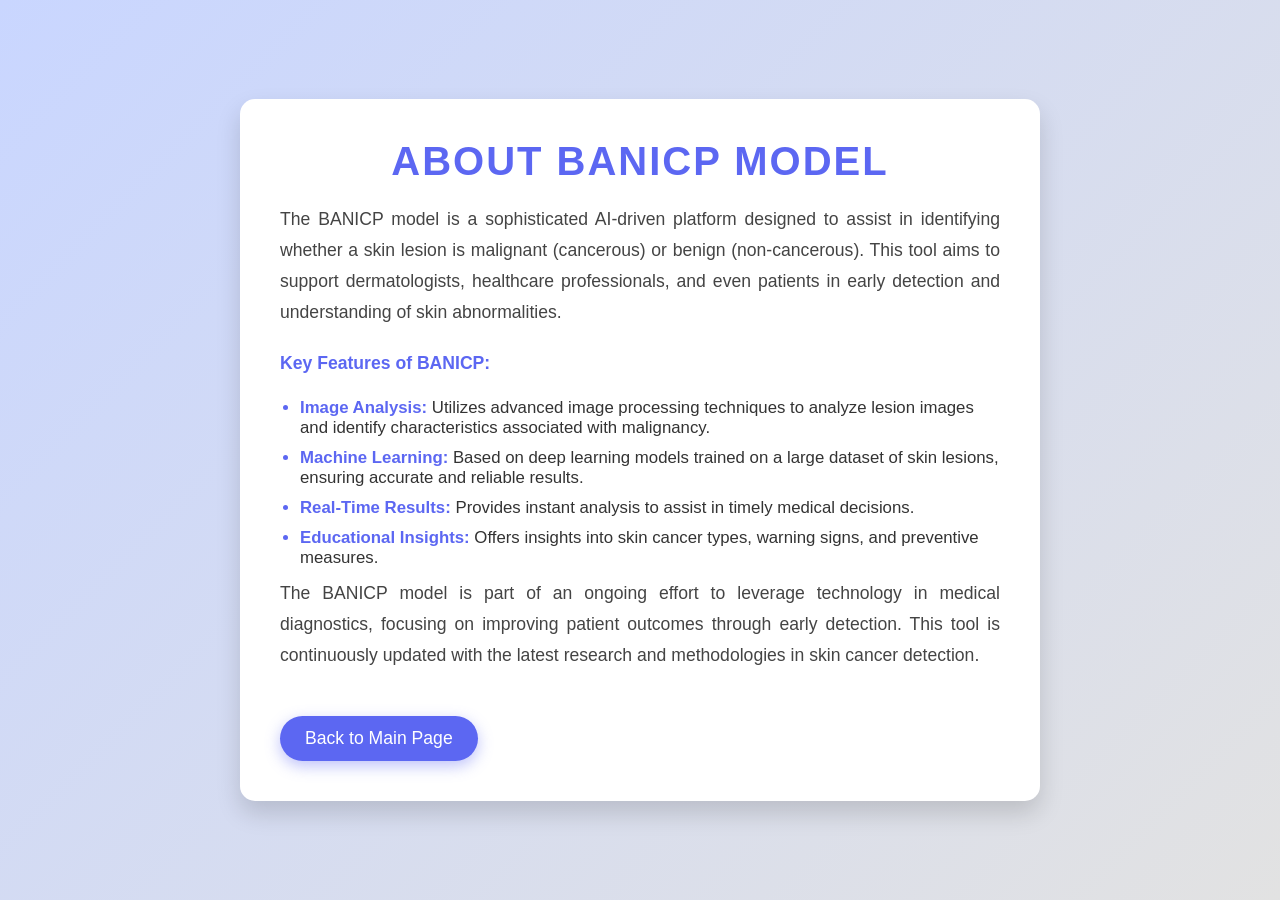
<file: templates/about.html>
<!DOCTYPE html>
<html lang="en">
<head>
    <meta charset="UTF-8">
    <meta name="viewport" content="width=device-width, initial-scale=1.0">
    <title>About BANICP</title>
    <style>
        /* Base Styles */
        * {
            box-sizing: border-box;
            margin: 0;
            padding: 0;
        }
        body {
            font-family: 'Segoe UI', Tahoma, Geneva, Verdana, sans-serif;
            background: linear-gradient(135deg, #c9d6ff, #e2e2e2);
            color: #333;
            display: flex;
            justify-content: center;
            align-items: center;
            min-height: 100vh;
            padding: 20px;
        }
        /* Main Container */
        .about-container {
            max-width: 800px;
            width: 100%;
            background: #fff;
            padding: 40px;
            border-radius: 15px;
            box-shadow: 0 12px 24px rgba(0, 0, 0, 0.15);
            text-align: left;
            transition: transform 0.3s;
        }
        .about-container:hover {
            transform: scale(1.02);
            box-shadow: 0 12px 30px rgba(0, 0, 0, 0.2);
        }
        /* Header Styling */
        h1 {
            font-size: 2.5rem;
            margin-bottom: 20px;
            color: #5c67f2;
            text-align: center;
            text-transform: uppercase;
            letter-spacing: 2px;
            font-weight: 700;
        }
        /* Paragraph and List Styling */
        p {
            font-size: 1.1rem;
            line-height: 1.75;
            color: #444;
            margin-bottom: 20px;
            text-align: justify;
        }
        ul {
            padding-left: 20px;
            color: #333;
        }
        li {
            font-size: 1.05rem;
            margin-bottom: 10px;
        }
        li::marker {
            color: #5c67f2;
        }
        /* Link Button Styling */
        .back-link {
            display: inline-block;
            margin-top: 25px;
            padding: 12px 25px;
            font-size: 1.1rem;
            color: #fff;
            background-color: #5c67f2;
            text-decoration: none;
            border-radius: 50px;
            transition: background-color 0.3s, transform 0.2s;
            box-shadow: 0 5px 15px rgba(92, 103, 242, 0.4);
        }
        .back-link:hover {
            background-color: #4a53c5;
            transform: translateY(-3px);
        }
        /* Accent Colors */
        p strong, ul strong {
            color: #5c67f2;
        }
    </style>
</head>
<body>
    <!-- About Container -->
    <div class="about-container">
        <h1>About BANICP Model</h1>
        <p>The BANICP model is a sophisticated AI-driven platform designed to assist in identifying whether a skin lesion is malignant (cancerous) or benign (non-cancerous). This tool aims to support dermatologists, healthcare professionals, and even patients in early detection and understanding of skin abnormalities.</p>

        <p><strong>Key Features of BANICP:</strong></p>
        <ul>
            <li><strong>Image Analysis:</strong> Utilizes advanced image processing techniques to analyze lesion images and identify characteristics associated with malignancy.</li>
            <li><strong>Machine Learning:</strong> Based on deep learning models trained on a large dataset of skin lesions, ensuring accurate and reliable results.</li>
            <li><strong>Real-Time Results:</strong> Provides instant analysis to assist in timely medical decisions.</li>
            <li><strong>Educational Insights:</strong> Offers insights into skin cancer types, warning signs, and preventive measures.</li>
        </ul>

        <p>The BANICP model is part of an ongoing effort to leverage technology in medical diagnostics, focusing on improving patient outcomes through early detection. This tool is continuously updated with the latest research and methodologies in skin cancer detection.</p>

        <a href="index.html" class="back-link">Back to Main Page</a>
    </div>
</body>
</html>
</file>
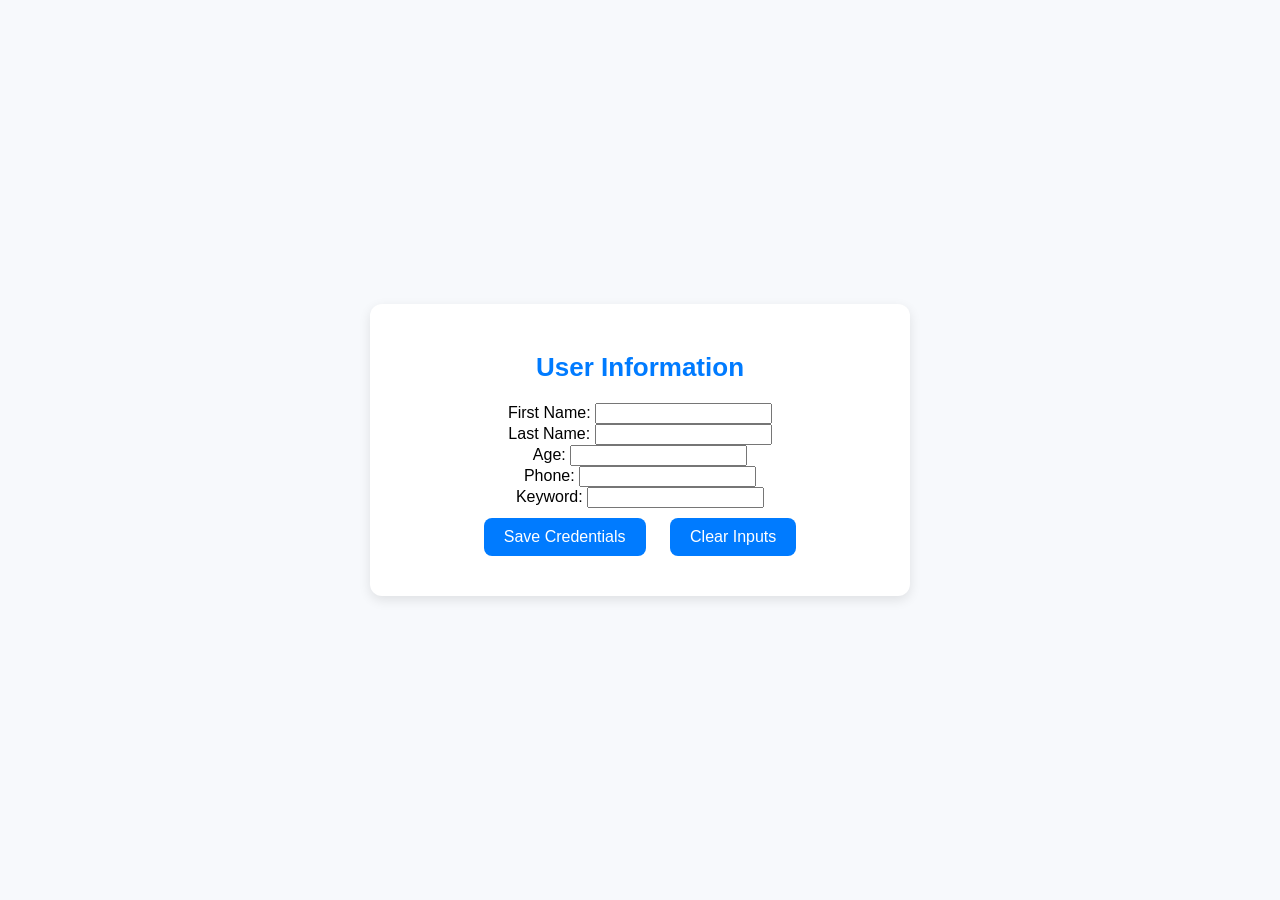
<file: templates/credentials.html>
<!DOCTYPE html>
<html lang="en">
<head>
    <meta charset="UTF-8">
    <meta name="viewport" content="width=device-width, initial-scale=1.0">
    <title>User Credentials - BANICP Model</title>
    <style>
        body {
            font-family: Arial, sans-serif;
            background-color: #f7f9fc;
            display: flex;
            justify-content: center;
            align-items: center;
            height: 100vh;
            margin: 0;
        }
        .container {
            text-align: center;
            padding: 30px;
            background-color: #ffffff;
            border-radius: 12px;
            box-shadow: 0px 4px 12px rgba(0, 0, 0, 0.1);
            width: 90%;
            max-width: 480px;
        }
        h1 {
            font-size: 26px;
            color: #007bff;
            margin-bottom: 20px;
        }
        button {
            padding: 10px 20px;
            font-size: 16px;
            background-color: #007bff;
            color: white;
            border: none;
            border-radius: 8px;
            cursor: pointer;
            margin: 10px;
        }
        button:hover {
            background-color: #0056b3;
        }
    </style>
</head>
<body>
    <div class="container">
        <h1>User Information</h1>
        <label>First Name: <input type="text" id="firstName"></label><br>
        <label>Last Name: <input type="text" id="lastName"></label><br>
        <label>Age: <input type="number" id="age"></label><br>
        <label>Phone: <input type="text" id="phone"></label><br>
        <label>Keyword: <input type="text" id="keyword"></label><br>
        <button onclick="saveCredentials()">Save Credentials</button>
        <button onclick="clearInputs()">Clear Inputs</button>
    </div>

    <script>
        function saveCredentials() {
            const firstName = document.getElementById('firstName').value;
            const lastName = document.getElementById('lastName').value;
            const age = document.getElementById('age').value;
            const phone = document.getElementById('phone').value;
            const keyword = document.getElementById('keyword').value;

            // Check for empty fields
            if (!firstName || !lastName || !age || !phone || !keyword) {
                alert("Please fill all fields.");
                return;
            }

            // Validate phone number format (example)
            const phoneRegex = /^\d{10}$/; // Adjust regex as needed
            if (!phoneRegex.test(phone)) {
                alert("Please enter a valid 10-digit phone number.");
                return;
            }

            // Create an entry and store it in localStorage with the keyword as the key
            const historyEntry = { firstName, lastName, age, phone };
            localStorage.setItem(keyword, JSON.stringify(historyEntry)); // Saving entry with keyword

            alert("Credentials saved successfully.");
            clearInputs(); // Clear inputs after saving
        }

        function clearInputs() {
            document.getElementById('firstName').value = '';
            document.getElementById('lastName').value = '';
            document.getElementById('age').value = '';
            document.getElementById('phone').value = '';
            document.getElementById('keyword').value = '';
        }
    </script>
</body>
</html>
</file>
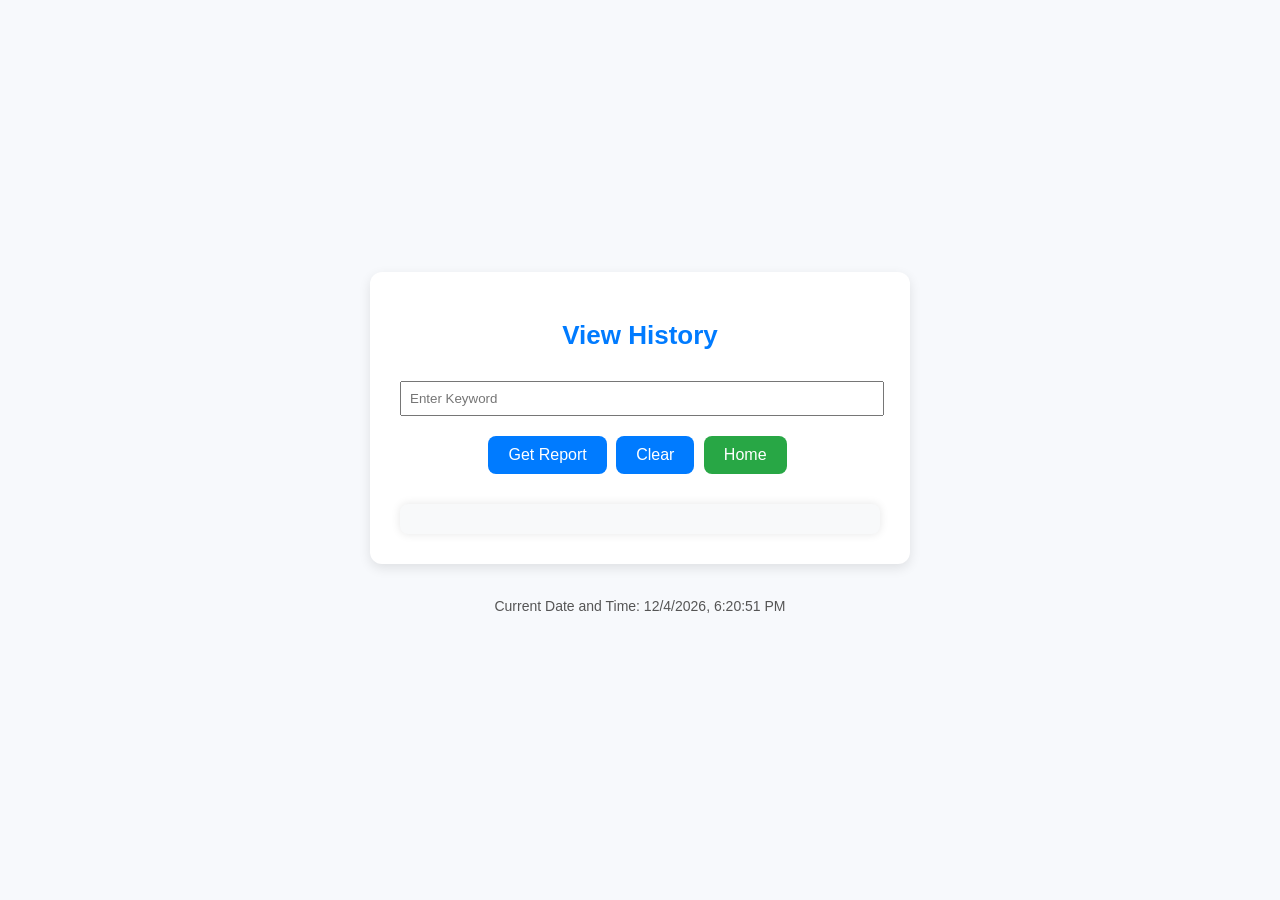
<file: templates/history.html>
<!DOCTYPE html>
<html lang="en">
<head>
    <meta charset="UTF-8">
    <meta name="viewport" content="width=device-width, initial-scale=1.0">
    <title>History - BANICP Model</title>
    <style>
        body {
            font-family: Arial, sans-serif;
            background-color: #f7f9fc;
            display: flex;
            flex-direction: column;
            justify-content: center;
            align-items: center;
            height: 100vh;
            margin: 0;
        }
        .container {
            text-align: center;
            padding: 30px;
            background-color: #ffffff;
            border-radius: 12px;
            box-shadow: 0px 4px 12px rgba(0, 0, 0, 0.1);
            width: 90%;
            max-width: 480px;
        }
        h1 {
            font-size: 26px;
            color: #007bff;
            margin-bottom: 20px;
        }
        input {
            padding: 8px;
            margin: 10px 0;
            width: calc(100% - 16px);
        }
        button {
            padding: 10px 20px;
            font-size: 16px;
            background-color: #007bff;
            color: white;
            border: none;
            border-radius: 8px;
            cursor: pointer;
            margin: 10px 5px 10px 0;
        }
        button:hover {
            background-color: #0056b3;
        }
        .history-display {
            margin-top: 20px;
            text-align: left;
            max-width: 600px;
            background: #f8f9fa;
            border-radius: 8px;
            padding: 15px;
            box-shadow: 0 0 10px rgba(0, 0, 0, 0.1);
        }
        .advice {
            margin-top: 20px;
            padding: 10px;
            border-radius: 5px;
            background-color: #e2e3e5;
        }
        .home-button {
            background-color: #28a745;
            border: none;
            border-radius: 8px;
        }
        .home-button:hover {
            background-color: #218838;
        }
        footer {
            margin-top: 20px;
            font-size: 14px;
            color: #555;
        }
    </style>
</head>
<body>
    <div class="container">
        <h1>View History</h1>
        <input type="text" id="keyword" placeholder="Enter Keyword">
        <div>
            <button onclick="retrieveHistory()">Get Report</button>
            <button onclick="clearInputs()">Clear</button>
            <button class="home-button" onclick="location.href='index.html'">Home</button>
        </div>
        <div class="history-display" id="historyDisplay"></div>
    </div>

    <footer id="footer">
        <p id="dateTime"></p>
    </footer>

    <script>
        function retrieveHistory() {
            const keyword = document.getElementById('keyword').value;
            const entry = localStorage.getItem(keyword);
            const display = document.getElementById('historyDisplay');

            if (entry) {
                const historyData = JSON.parse(entry);
                const advice = getAdvice(historyData.label);

                display.innerHTML = `
                    <h2>Patient Report</h2>
                    <p><strong>First Name:</strong> ${historyData.firstName}</p>
                    <p><strong>Last Name:</strong> ${historyData.lastName}</p>
                    <p><strong>Age:</strong> ${historyData.age}</p>
                    <p><strong>Phone:</strong> ${historyData.phone}</p>
                    <p><strong>Prediction:</strong> ${historyData.label}</p>
                    <p><strong>Confidence:</strong> ${(historyData.probability * 100).toFixed(2)}%</p>
                    <img src="${historyData.image}" alt="Uploaded Image" style="max-width: 100%; margin-top: 10px;" />
                    <div class="advice">${advice}</div>
                `;
            } else {
                display.innerHTML = "<p>No data found for the provided keyword.</p>";
            }
        }

        function getAdvice(label) {
            if (label.toLowerCase() === "malignant") {
                return `
                    <strong>Advice:</strong> It is important to consult a healthcare professional for further examination and treatment options. Early intervention is crucial.
                `;
            } else if (label.toLowerCase() === "benign") {
                return `
                    <strong>Advice:</strong> The lesion appears to be benign, but it is recommended to monitor any changes. Regular check-ups are advisable.
                `;
            } else {
                return "<strong>Advice:</strong> Please seek professional medical advice to understand your situation better.";
            }
        }

        function clearInputs() {
            document.getElementById('keyword').value = '';
            document.getElementById('historyDisplay').innerHTML = '';
        }

        function updateDateTime() {
            const now = new Date();
            const dateTimeString = now.toLocaleString();
            document.getElementById('dateTime').innerText = `Current Date and Time: ${dateTimeString}`;
        }

        updateDateTime();
    </script>
</body>
</html>
</file>
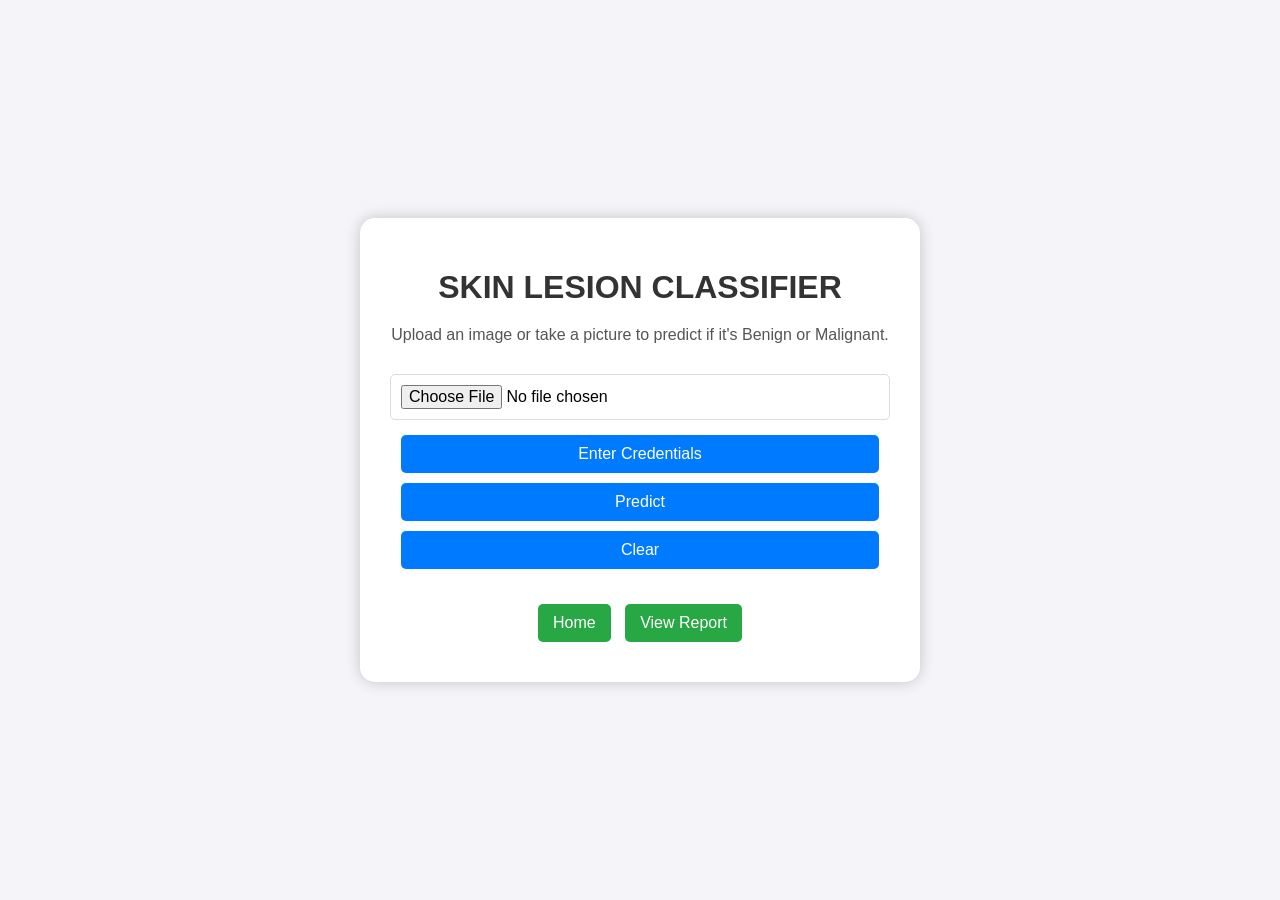
<file: templates/modelpage.html>
<!DOCTYPE html>
<html lang="en">
<head>
    <meta charset="UTF-8">
    <meta name="viewport" content="width=device-width, initial-scale=1.0">
    <title>Skin Lesion Classification</title>
    <style>
        body {
            font-family: Arial, sans-serif;
            background-color: #f4f4f9;
            display: flex;
            justify-content: center;
            align-items: center;
            height: 100vh;
            margin: 0;
        }
        .container {
            text-align: center;
            padding: 30px;
            background-color: #fff;
            border-radius: 15px;
            box-shadow: 0 0 15px rgba(0, 0, 0, 0.2);
            width: 90%;
            max-width: 500px;
        }
        h1 {
            font-family: 'Verdana', sans-serif;
            margin-bottom: 20px;
            color: #333;
        }
        p {
            font-size: 1rem;
            color: #555;
            margin-bottom: 20px;
        }
        input[type="file"], button, input[type="text"], input[type="number"], input[type="tel"] {
            margin: 10px 0;
            padding: 10px;
            font-size: 16px;
            border-radius: 5px;
            border: 1px solid #ddd;
            width: calc(100% - 22px);
        }
        button {
            background-color: #007bff;
            color: white;
            padding: 10px 5px;
            font-size: 16px;
            margin: 5px;
            border: none;
            border-radius: 5px;
            cursor: pointer; 
        }
        button:hover {
            background-color: #0056b3;
            transform: translateY(-2px);
        }
        #result {
            margin-top: 20px;
        }
        .nav {
            margin-top: 20px;
        }
        .nav a {
            display: inline-block;
            margin: 10px 5px;
            padding: 10px 15px;
            font-size: 16px;
            background-color: #28a745;
            color: white;
            text-decoration: none;
            border-radius: 5px;
            transition: background-color 0.3s;
        }
        .nav a:hover {
            background-color: #218838;
        }
        /* Modal Styles */
        .modal {
            display: none; 
            position: fixed; 
            z-index: 1; 
            left: 0;
            top: 0;
            width: 100%; 
            height: 100%; 
            overflow: auto; 
            background-color: rgb(0,0,0); 
            background-color: rgba(0,0,0,0.4); 
            padding-top: 60px; 
        }
        .modal-content {
            background-color: #fefefe;
            margin: 5% auto; 
            padding: 20px;
            border: 1px solid #888;
            width: 80%; 
            max-width: 400px; 
            border-radius: 10px;
        }
        .close {
            color: #aaa;
            float: right;
            font-size: 28px;
            font-weight: bold;
        }
        .close:hover,
        .close:focus {
            color: black;
            text-decoration: none;
            cursor: pointer;
        }
    </style>
</head>
<body>
    <div class="container">
        <h1>SKIN LESION CLASSIFIER</h1>
        <p>Upload an image or take a picture to predict if it's Benign or Malignant.</p>
        
        
        <input type="file" id="fileInput" accept="image/*" capture="environment">

        <button onclick="openModal()">Enter Credentials</button>
        <button onclick="predict()">Predict</button>
        <button onclick="clearFields()">Clear</button>

        <div id="result"></div>

        <div class="nav">
            <a href="index.html">Home</a>
            <a href="history.html">View Report</a>
        </div>
    </div>

    <div id="myModal" class="modal">
        <div class="modal-content">
            <span class="close" onclick="closeModal()">&times;</span>
            <h2>Enter Your Credentials</h2>
            <input type="text" id="firstName" placeholder="First Name" required>
            <input type="text" id="lastName" placeholder="Last Name" required>
            <input type="number" id="age" placeholder="Age" required>
            <input type="tel" id="phone" placeholder="Phone Number" required>
            <input type="text" id="keyword" placeholder="Keyword" required>
            <button onclick="saveCredentials()">Save</button>
        </div>
    </div>

    <script>
        let savedCredentials = {};

        function clearFields() {
            document.getElementById('fileInput').value = "";
            document.getElementById('result').innerHTML = "";
        }

        function openModal() {
            document.getElementById("myModal").style.display = "block";
        }

        function closeModal() {
            document.getElementById("myModal").style.display = "none";
        }

        window.onclick = function(event) {
            if (event.target == document.getElementById("myModal")) {
                closeModal();
            }
        }

        function saveCredentials() {
            const firstName = document.getElementById('firstName').value;
            const lastName = document.getElementById('lastName').value;
            const age = document.getElementById('age').value;
            const phone = document.getElementById('phone').value;
            const keyword = document.getElementById('keyword').value;

            savedCredentials = {
                firstName,
                lastName,
                age,
                phone,
                keyword
            };

            closeModal();

            // Clear input fields
            document.getElementById('firstName').value = "";
            document.getElementById('lastName').value = "";
            document.getElementById('age').value = "";
            document.getElementById('phone').value = "";
            document.getElementById('keyword').value = "";
        }

        async function predict() {
            const fileInput = document.getElementById('fileInput');
            const resultDiv = document.getElementById('result');
            
            resultDiv.textContent = "";

            if (fileInput.files.length === 0) {
                resultDiv.textContent = "Please select or capture an image file.";
                return;
            }

            const file = fileInput.files[0];
            const formData = new FormData();
            formData.append("file", file);

            try {
                const response = await fetch("http://127.0.0.1:8000/predict", {
                    method: "POST",
                    body: formData
                });

                if (!response.ok) {
                    throw new Error("Failed to fetch prediction.");
                }

                const data = await response.json();
                const label = data.label;
                const probability = (data.probability * 100).toFixed(2);

                resultDiv.innerHTML = `
                    <p><strong>Prediction:</strong> ${label}</p>
                    <p><strong>Confidence:</strong> ${probability}%</p>
                `;

                // Save the result along with credentials
                const historyData = {
                    ...savedCredentials,
                    label,
                    probability,
                    image: URL.createObjectURL(file) // Save image as URL for display
                };
                localStorage.setItem(savedCredentials.keyword, JSON.stringify(historyData));

            } catch (error) {
                resultDiv.textContent = `Error: ${error.message}`;
            }
        }
    </script>
</body>
</html>
</file>
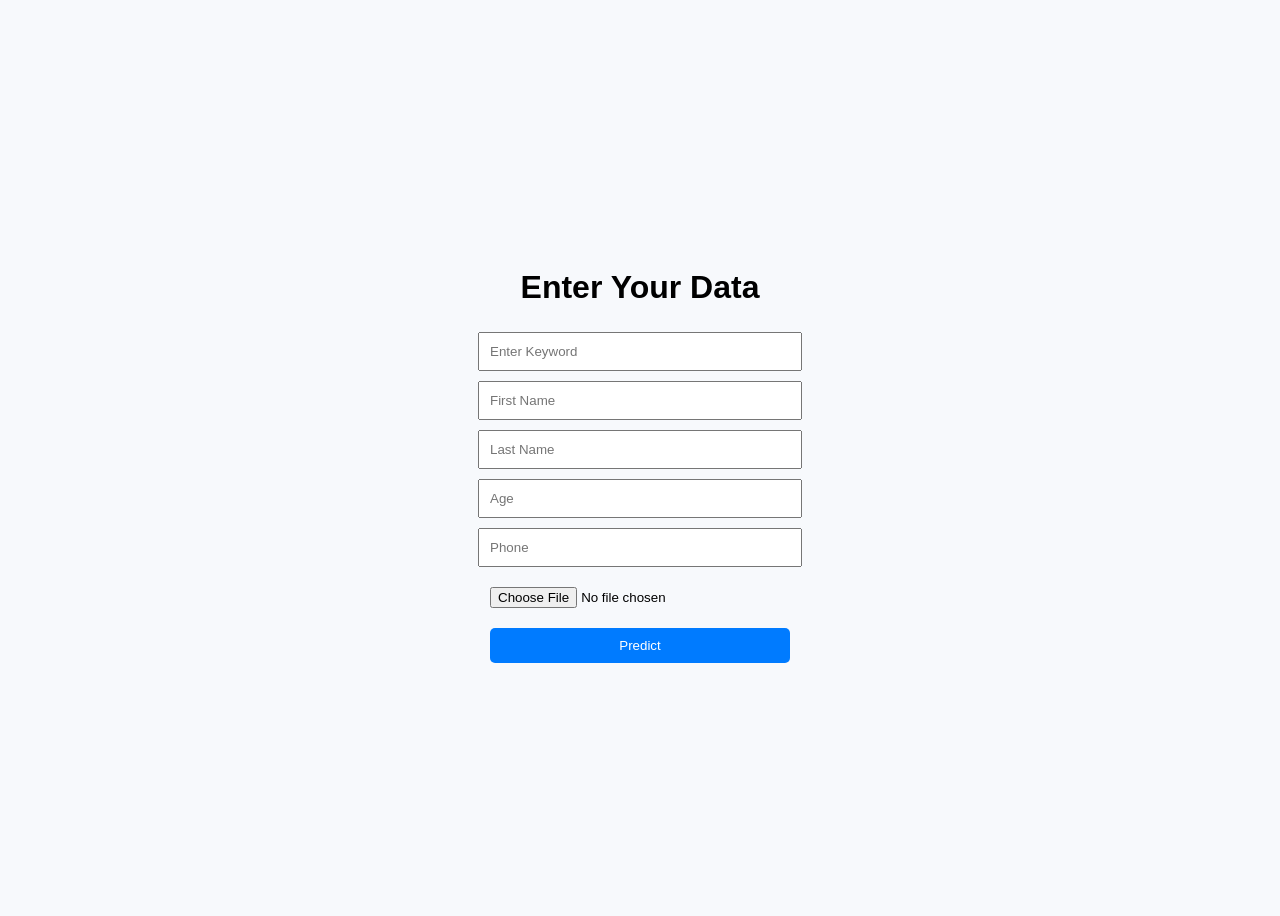
<file: templates/saveData.html>
<!DOCTYPE html>
<html lang="en">
<head>
    <meta charset="UTF-8">
    <meta name="viewport" content="width=device-width, initial-scale=1.0">
    <title>Save Data - BANICP Model</title>
    <style>
        body {
            font-family: Arial, sans-serif;
            display: flex;
            flex-direction: column;
            align-items: center;
            justify-content: center;
            height: 100vh;
            background-color: #f7f9fc;
        }
        input, button {
            padding: 10px;
            margin: 5px;
            width: 300px;
        }
        button {
            background-color: #007bff;
            color: white;
            border: none;
            border-radius: 5px;
            cursor: pointer;
        }
        button:hover {
            background-color: #0056b3;
        }
        img {
            margin-top: 10px;
            max-width: 100px; /* Limit the size of the image */
        }
    </style>
</head>
<body>
    <h1>Enter Your Data</h1>
    <input type="text" id="keyword" placeholder="Enter Keyword" />
    <input type="text" id="firstName" placeholder="First Name" />
    <input type="text" id="lastName" placeholder="Last Name" />
    <input type="number" id="age" placeholder="Age" />
    <input type="text" id="phone" placeholder="Phone" />
    <input type="file" id="image" accept="image/*" />
    <button onclick="saveData()">Predict</button>

    <script>
        function saveData() {
            const keyword = document.getElementById('keyword').value;
            const firstName = document.getElementById('firstName').value;
            const lastName = document.getElementById('lastName').value;
            const age = document.getElementById('age').value;
            const phone = document.getElementById('phone').value;
            const imageInput = document.getElementById('image');
            const imageFile = imageInput.files[0];

            if (keyword && firstName && lastName && age && phone && imageFile) {
                const reader = new FileReader();
                reader.onloadend = function() {
                    const data = {
                        firstName,
                        lastName,
                        age,
                        phone,
                        image: reader.result // Save the Base64 image
                    };
                    localStorage.setItem(keyword, JSON.stringify(data));
                    alert('Data saved successfully!');
                    // Clear the inputs
                    document.getElementById('keyword').value = '';
                    document.getElementById('firstName').value = '';
                    document.getElementById('lastName').value = '';
                    document.getElementById('age').value = '';
                    document.getElementById('phone').value = '';
                    document.getElementById('image').value = ''; // Clear file input
                };
                reader.readAsDataURL(imageFile); // Convert image to Base64
            } else {
                alert('Please fill in all fields and upload an image.');
            }
        }
    </script>
</body>
</html>
</file>
